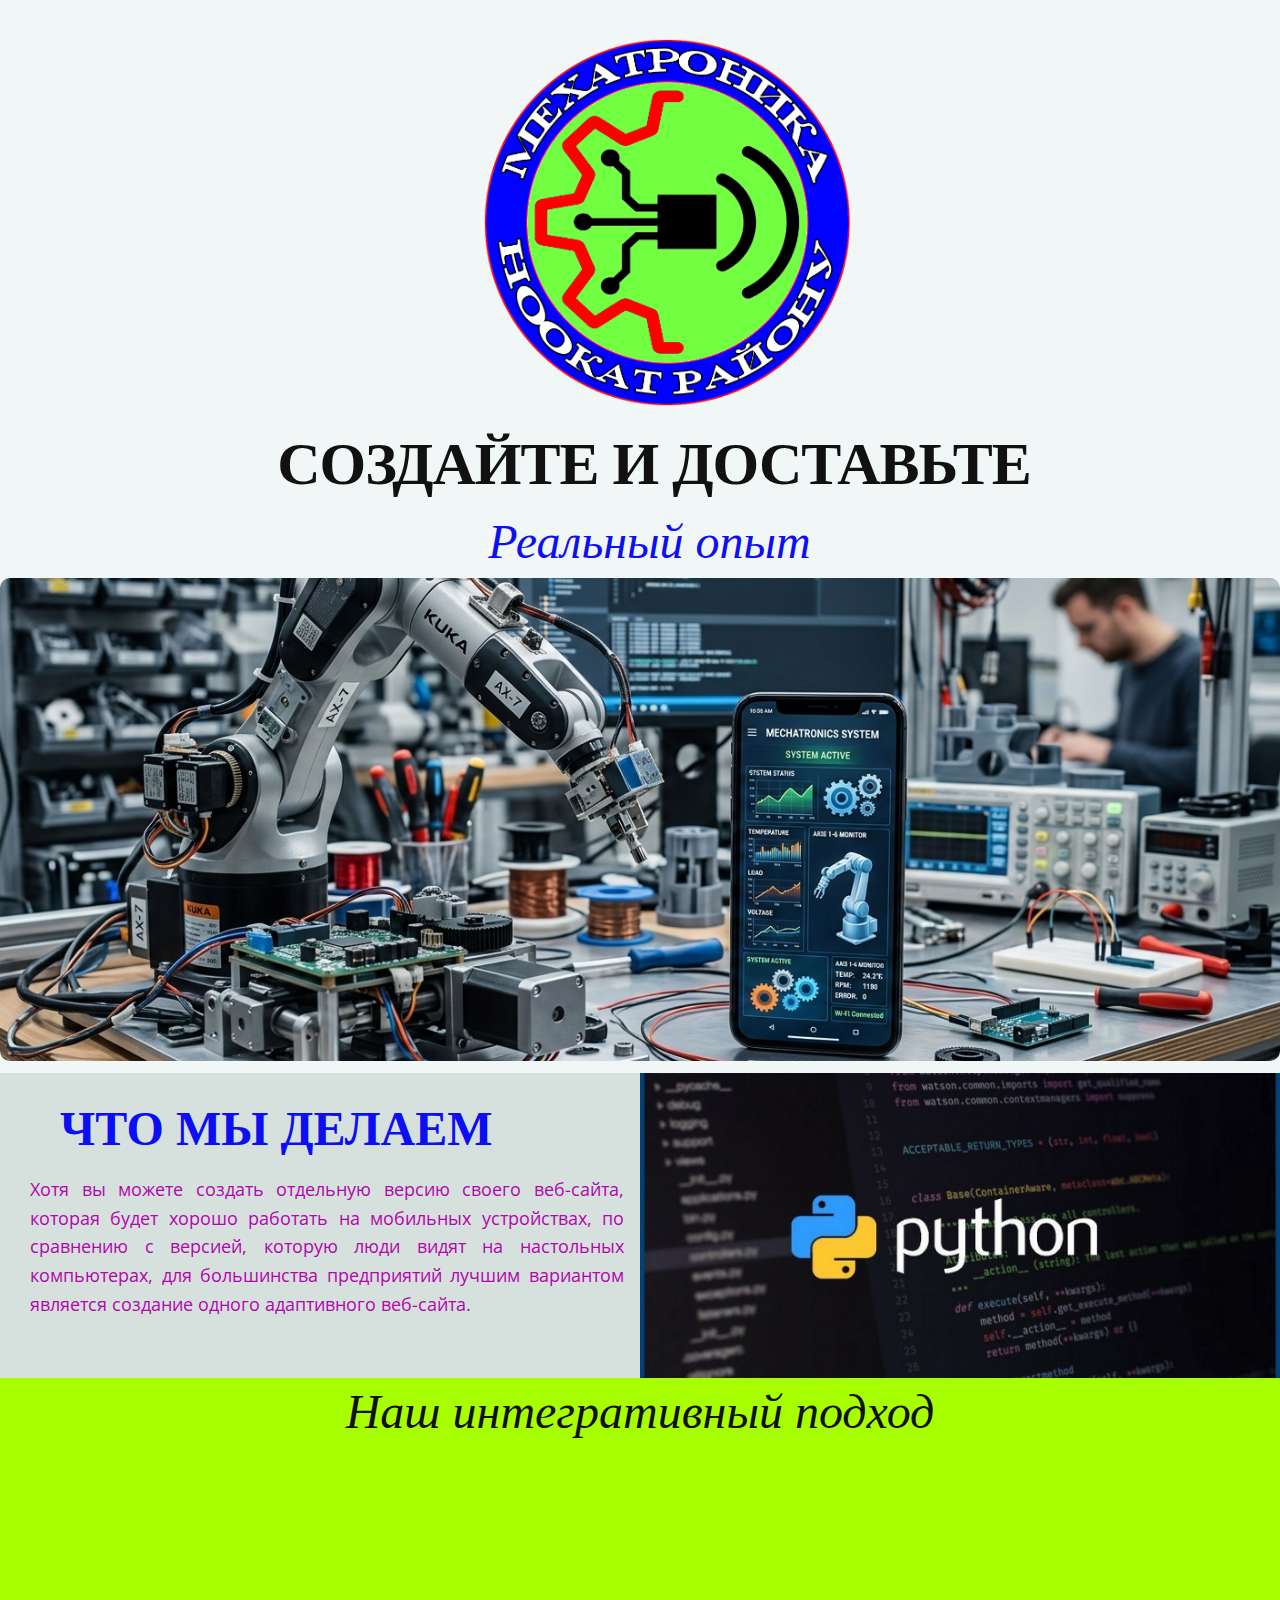
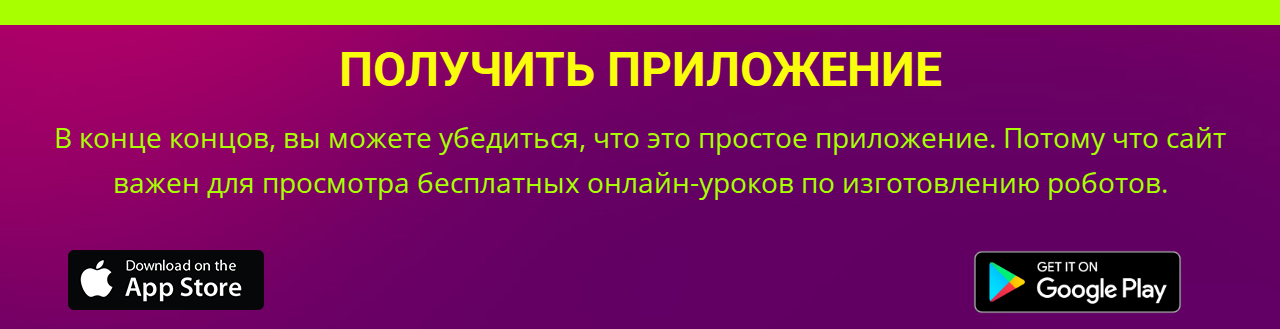
<file: index.html>
<!DOCTYPE html>
<html style="font-size: 16px;" lang="ru"><head>
    <meta name="viewport" content="width=device-width, initial-scale=1.0">
    <meta charset="utf-8">
    <meta name="keywords" content="Создайте  и доставьте, Вдохновляющая  технология, Быстро освоите  новый навык, Делать правильные дела, 92, 33, 12, 492, Мечтайте, тренируйтесь и активируйте, Удобный дизайн, что мы делаем, Получить приложение">
    <meta name="description" content="">
    <title>Главная</title>
    <link rel="stylesheet" href="nicepage.css" media="screen">
<link rel="stylesheet" href="index.css" media="screen">
    <script class="u-script" type="text/javascript" src="jquery.js" defer=""></script>
    <script class="u-script" type="text/javascript" src="nicepage.js" defer=""></script>
    <meta name="generator" content="Nicepage 8.2.5, nicepage.com">
    <link id="u-page-google-font" rel="stylesheet" href="https://fonts.googleapis.com/css2?display=swap&amp;family=Roboto:ital,wght@0,100;0,200;0,300;0,400;0,500;0,600;0,700;0,800;0,900;1,100;1,200;1,300;1,400;1,500;1,600;1,700;1,800;1,900&amp;family=Open+Sans:ital,wght@0,300;0,400;0,500;0,600;0,700;0,800;1,300;1,400;1,500;1,600;1,700;1,800">
    <script type="application/ld+json">{
		"@context": "http://schema.org",
		"@type": "Organization",
		"name": ""
}</script>
    <meta name="theme-color" content="#43005d">
    <meta property="og:title" content="Главная">
    <meta property="og:type" content="website">
  <meta data-intl-tel-input-cdn-path="intlTelInput/"></head>
  <body data-home-page="Главная.html" data-home-page-title="Главная" data-path-to-root="./" data-include-products="false" class="u-body u-clearfix u-xl-mode" data-lang="ru"> 
    <section class="u-clearfix u-palette-4-light-3 u-valign-middle-md u-section-1" src="" id="block-1" data-image-width="1308" data-image-height="735">
      <img src="images/01.png" alt="" class="custom-expanded u-image u-image-contain u-image-default u-image-1" data-image-width="853" data-image-height="853">
      <div class="u-align-center u-container-align-center u-container-style u-expanded-width-lg u-expanded-width-md u-expanded-width-sm u-expanded-width-xs u-group u-group-1">
        <div class="u-container-layout u-valign-middle-md u-container-layout-1">
          <h1 class="u-custom-font u-font-georgia u-text u-text-body-color u-title u-text-1">Создайте&nbsp;и доставьте </h1>
          <p class="u-custom-font u-font-georgia u-large-text u-text u-text-custom-color-6 u-text-variant u-text-2">Реальный опыт</p>
        </div>
      </div>
      <img class="u-expanded-width u-image u-image-round u-radius u-image-2" src="images/Gemini_Generated_Image_s1lh3ms1lh3ms1lh.png" alt="" data-image-width="1408" data-image-height="768">
    </section>
    <section class="u-clearfix u-custom-color-3 u-valign-middle-md u-valign-middle-xs u-section-2" id="block-7">
      <div class="data-layout-selected u-clearfix u-expanded-width u-layout-wrap u-layout-wrap-1">
        <div class="u-layout">
          <div class="u-layout-row">
            <div class="u-size-30" style="min-height: 0px;">
              <div class="u-layout-col">
                <div class="u-container-style u-image u-layout-cell u-left-cell u-size-30 u-image-1" data-image-width="810" data-image-height="474">
                  <div class="u-container-layout"></div>
                </div>
                <div class="u-container-style u-gradient u-image u-layout-cell u-left-cell u-size-30 u-image-2">
                  <div class="u-container-layout u-container-layout-2">
                    <h2 class="u-align-center-sm u-align-center-xs u-align-left-lg u-align-left-md u-align-left-xl u-custom-font u-font-georgia u-text u-text-custom-color-6 u-text-1">что мы делаем</h2>
                    <p class="u-align-justify u-text u-text-custom-color-7 u-text-2">Хотя вы можете создать отдельную версию своего веб-сайта, которая будет хорошо работать на мобильных устройствах, по сравнению с версией, которую люди видят на настольных компьютерах, для большинства предприятий лучшим вариантом является создание одного адаптивного веб-сайта.</p>
                  </div>
                </div>
              </div>
            </div>
            <div class="u-size-30" style="min-height: 0px;">
              <div class="u-layout-col">
                <div class="u-container-style u-image u-layout-cell u-right-cell u-size-60 u-image-3" data-image-width="724" data-image-height="430">
                  <div class="u-container-layout u-container-layout-3"></div>
                </div>
              </div>
            </div>
          </div>
        </div>
      </div>
    </section>
    <section class="u-clearfix u-container-align-center-md u-gradient u-valign-middle-xs u-section-3" id="block-9">
      <h2 class="u-align-center-md u-align-center-sm u-align-center-xs u-align-left-lg u-align-left-xl u-custom-font u-font-georgia u-text u-text-default-lg u-text-default-md u-text-default-xl u-text-1">Наш интегративный подход</h2>
      <div class="u-expanded-width u-list u-list-1">
        <div class="u-repeater u-repeater-1">
          <div class="u-container-style u-custom-color-4 u-image-round u-list-item u-repeater-item u-shape-rectangle u-list-item-1" data-image-width="1000" data-image-height="665" data-animation-name="customAnimationIn" data-animation-duration="1000" data-animation-delay="200">
            <div class="u-container-layout u-similar-container u-valign-middle-xl u-valign-top-lg u-container-layout-1">
              <h3 class="u-align-center u-custom-font u-font-georgia u-text u-text-body-color u-text-default-lg u-text-default-md u-text-default-sm u-text-default-xl u-text-2">
                <a class="u-active-none u-border-2 u-border-grey-75 u-border-hover-grey-75 u-border-no-left u-border-no-right u-border-no-top u-btn u-button-link u-button-style u-hover-none u-none u-text-active-custom-color-6 u-text-body-color u-text-hover-custom-color-7 u-btn-1" href="https://top-radio.ru/kirgiziya" target="_blank">Онлайн радио </a>
              </h3>
            </div>
          </div>
          <div class="u-container-style u-custom-color-4 u-image-round u-list-item u-repeater-item u-shape-rectangle u-list-item-2" data-image-width="1000" data-image-height="665" data-animation-name="customAnimationIn" data-animation-duration="1000" data-animation-delay="200">
            <div class="u-container-layout u-similar-container u-valign-middle-xl u-valign-top-lg u-container-layout-2">
              <h3 class="u-align-center u-custom-font u-font-georgia u-text u-text-body-color u-text-default-lg u-text-default-md u-text-default-sm u-text-default-xl u-text-3">
                <a class="u-active-none u-border-none u-btn u-button-link u-button-style u-hover-none u-none u-text-active-custom-color-6 u-text-black u-text-hover-custom-color-7 u-btn-2" href="https://www.w3schools.com/python/default.asp" target="_blank">программирование</a>
              </h3>
            </div>
          </div>
          <div class="u-container-style u-custom-color-4 u-image-round u-list-item u-repeater-item u-shape-rectangle u-list-item-3" data-animation-name="customAnimationIn" data-animation-duration="1000" data-animation-delay="200">
            <div class="u-container-layout u-similar-container u-valign-middle-xl u-valign-top-lg u-container-layout-3">
              <h3 class="u-align-center u-custom-font u-font-georgia u-text u-text-body-color u-text-default-lg u-text-default-md u-text-default-sm u-text-default-xl u-text-4">
                <a class="u-active-none u-border-none u-btn u-button-link u-button-style u-hover-none u-none u-text-active-custom-color-6 u-text-black u-text-hover-custom-color-7 u-btn-3" href="https://www.tinkercad.com/things/j34k9eMHwrg/editel?lessonid=EFU6PEHIXGFUR1J&projectid=OGK4Q7VL20FZRV9&collectionid=undefined&title=Editing%20Components#/lesson-viewer" target="_blank">Робототехника</a>
              </h3>
            </div>
          </div>
          <div class="u-container-style u-custom-color-4 u-image-round u-list-item u-repeater-item u-shape-rectangle u-list-item-4" data-image-width="1000" data-image-height="665" data-animation-name="customAnimationIn" data-animation-duration="1000" data-animation-delay="200">
            <div class="u-container-layout u-similar-container u-valign-middle-xl u-valign-top-lg u-container-layout-4">
              <h3 class="u-align-center u-custom-font u-font-georgia u-text u-text-body-color u-text-default-lg u-text-default-md u-text-default-sm u-text-default-xl u-text-5">
                <a class="u-active-none u-border-none u-btn u-button-link u-button-style u-hover-none u-none u-text-active-custom-color-6 u-text-black u-text-hover-custom-color-7 u-btn-4" href="https://myrobot.ru/stepbystep/" target="_blank">спраочник 1</a>
              </h3>
            </div>
          </div>
          <div class="u-container-style u-custom-color-4 u-image-round u-list-item u-repeater-item u-shape-rectangle u-list-item-5" data-image-width="1000" data-image-height="665" data-animation-name="customAnimationIn" data-animation-duration="1000" data-animation-delay="200">
            <div class="u-container-layout u-similar-container u-valign-middle-xl u-valign-top-lg u-container-layout-5">
              <h3 class="u-align-center u-custom-font u-font-georgia u-text u-text-body-color u-text-default-lg u-text-default-md u-text-default-sm u-text-default-xl u-text-6">
                <a class="u-active-none u-border-none u-btn u-button-link u-button-style u-hover-none u-none u-text-active-custom-color-6 u-text-black u-text-hover-custom-color-7 u-btn-5" href="https://mektep.o.kg/category/2?lang=%D0%BA%D1%8B%D1%80%D0%B3" target="_blank">школьные учебники </a>
              </h3>
            </div>
          </div>
          <div class="u-container-style u-custom-color-4 u-image-round u-list-item u-repeater-item u-shape-rectangle u-list-item-6" data-animation-name="customAnimationIn" data-animation-duration="1000" data-animation-delay="200">
            <div class="u-container-layout u-similar-container u-valign-middle-xl u-valign-top-lg u-container-layout-6">
              <h3 class="u-align-center u-custom-font u-font-georgia u-text u-text-body-color u-text-default-lg u-text-default-md u-text-default-sm u-text-default-xl u-text-7">
                <a class="u-active-none u-border-none u-btn u-button-link u-button-style u-hover-none u-none u-text-active-custom-color-6 u-text-black u-text-hover-custom-color-7 u-btn-6" href="https://gimnaziya.github.io/Portfolio/%D0%9A%D0%B8%D1%82%D0%B5%D0%BF%D1%82%D0%B5%D1%80.html" target="_blank"> спраочник 2</a>
              </h3>
            </div>
          </div>
        </div>
      </div>
    </section>
    <section class="u-clearfix u-container-align-center-sm u-container-align-center-xs u-image u-valign-middle-md u-section-4" id="block-8">
      <div class="data-layout-selected u-clearfix u-expanded-width u-gutter-0 u-layout-wrap u-layout-wrap-1">
        <div class="u-layout">
          <div class="u-layout-row">
            <div class="u-align-center-lg u-align-center-md u-align-center-sm u-align-center-xs u-container-style u-layout-cell u-left-cell u-right-cell u-size-60 u-layout-cell-1">
              <div class="u-container-layout u-container-layout-1">
                <h2 class="u-align-center-xl u-text u-text-custom-color-2 u-text-1">Получить приложение</h2>
                <p class="u-align-center-xl u-text u-text-custom-color-8 u-text-2"> В конце концов, вы можете убедиться, что это простое приложение. Потому что сайт важен для просмотра бесплатных онлайн-уроков по изготовлению роботов.</p>
                <img src="images/h5img11.png" alt="" class="u-image u-image-contain u-image-default u-image-1" data-image-width="196" data-image-height="60" data-href="https://apps.apple.com/ru/iphone/apps" data-target="_blank">
                <img src="images/google-play-badge.png" alt="" class="u-image u-image-contain u-image-default u-image-2" data-image-width="646" data-image-height="250" data-href="https://play.google.com/store/apps?hl=ru" data-target="_blank">
              </div>
            </div>
          </div>
        </div>
      </div>
    </section>
  </body>
</html>
</file>
